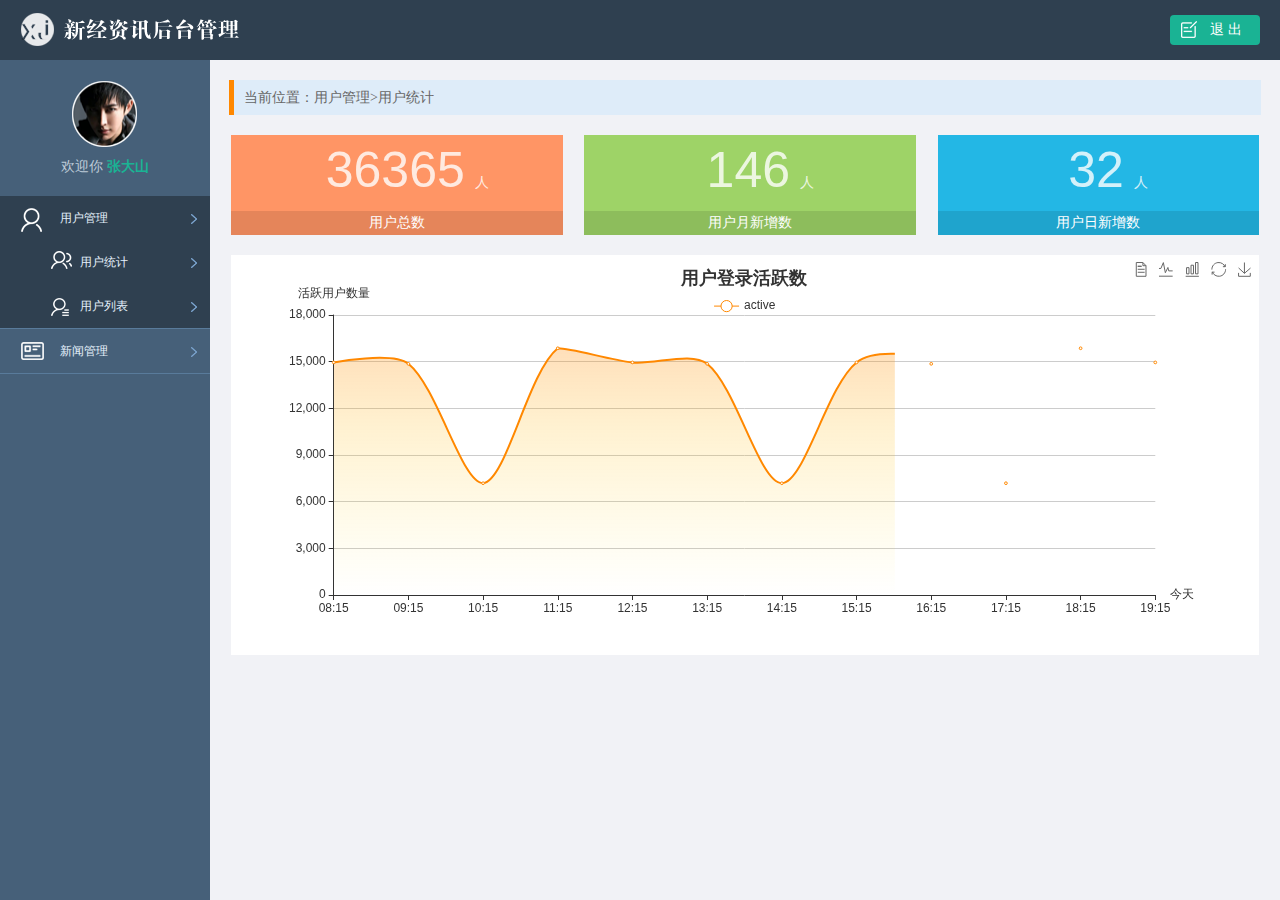
<file: blog/static/admin/html/index.html>
<!DOCTYPE html>
<html lang="en">
<head>
	<meta charset="UTF-8">
	<title>新经资讯后台管理</title>
	<link rel="stylesheet" type="text/css" href="../css/reset.css">
	<link rel="stylesheet" type="text/css" href="../css/main.css">
	<script type="text/javascript" src="../js/jquery-1.12.4.min.js"></script>
</head>
<body>
	<div class="header">
		<a href="#" class="logo fl"><img src="../images/logo.png" alt="logo"></a>
		<a href="#" class="logout fr">退 出</a>
	</div>
	
	<div class="side_bar">
		<div class="user_info">
			<img src="../images/person.png" alt="张大山">
			<p>欢迎你 <em>张大山</em></p>
		</div>

		<div class="menu_con">
			<div class="first_menu active"><a href="#" class="icon01">用户管理</a></div>
			<ul class="sub_menu show">
				<li><a class="icon022" href="user_count.html" target="main_frame">用户统计</a></li>
				<li class="current"><a href="user_list.html" class="icon021" target="main_frame">用户列表</a></li>
			</ul>
			<div class="first_menu"><a href="#" class="icon02">新闻管理</a></div>
			<ul class="sub_menu">
				<li><a href="news_review.html" class="icon031" target="main_frame">新闻审核</a></li>
				<li><a href="news_edit.html" class="icon032" target="main_frame">新闻版式编辑</a></li>
				<li><a href="news_type.html" class="icon034" target="main_frame">新闻分类管理</a></li>
			</ul>
		</div>
	</div>

	<div class="main_body" id="main_body">
		<iframe src="user_count.html" frameborder="0" id="main_frame" name="main_frame" frameborder="0" scrolling="auto"></iframe>
	</div>
	
	<script>
		$(function(){
			$('.first_menu').click(function(){
				$(this).addClass('active').siblings('.first_menu').removeClass('active');
				$(this).next().slideDown().siblings('.sub_menu').slideUp();
			})
			var frame_w = $('#main_body').outerWidth();
			var frame_h = $('#main_body').outerHeight();
			$('#main_frame').css({'width':frame_w,'height':frame_h});
		})
	</script>

</body>
</html>
</file>
<file: blog/static/admin/css/main.css>
body{
	background:#f1f2f6;
	font-family:'Microsoft YaHei';
}

.login_logo{
	background:rgba(47,64,80,0.4);
	height:45px;
}

.login_logo img{
	margin:5px 0 0 10px;
}

.header{
	width:100%;
	height:60px;
	overflow:hidden;
	background:#2f4050;
	position:fixed;
	left:0px;
	top:0px;
}

.header .logo{
	width:194px;
	height:33px;
	margin:13px 0 0 20px;
}

.header .logout{
	width:90px;
	height:30px;
	background:url(../images/icons.png) 10px -344px no-repeat #1ab394;
	margin:15px 20px 0 0;
	border-radius:4px;
	text-indent:40px;
	line-height:30px;
	font-size:14px;
	color:#fff;
}

.header .logout:hover{
	width:88px;
	height:28px;
	border:1px solid #1ab394;
	background:url(../images/icons.png) 10px -344px no-repeat #2f4050;
	opacity:0.5;
}

.side_bar{
	position:fixed;
	width:210px;
	background:#466079;
	left:0px;
	top:60px;
	bottom:0px;
}

.user_info{
	width:210px;
	overflow:hidden;
}

.user_info img{
	display:block;
	margin:20px auto 0;
	width:68px;
	height:68px;
	border-radius:34px;
}

.user_info p{
	text-align:center;
	font-size:14px;
	color:#bdcbd8;
	margin:10px auto;
}

.user_info em{
	font-weight:bold;
	color:#1ab394;
}

.menu_con{
	width:210px;
	margin-top:10px;
	overflow:hidden;
}

.first_menu{
	height:44px;
	border-bottom:1px solid #597b9b;
	background:url(../images/icons.png) 190px -283px no-repeat;
}

.menu_con .active{
	background:url(../images/icons.png) 190px -283px no-repeat #2f4050;
	border-bottom:0px;
}

.menu_con a{
	display:block;
	height:44px;
	line-height:44px;
	color:#e5f1fc;
	font-size:12px;
	text-indent:60px;
}

.icon01{
	background:url(../images/icons.png) 20px 12px no-repeat;
}

.icon02{
	background:url(../images/icons.png) 20px -38px no-repeat;
}

.icon021{
	background:url(../images/icons.png) 50px -87px no-repeat;
}

.icon022{
	background:url(../images/icons.png) 50px -139px no-repeat;
}


.icon03{
	background:url(../images/icons.png) 20px -89px no-repeat;
}

.icon031{
	background:url(../images/icons.png) 50px -185px no-repeat;
}

.icon032{
	background:url(../images/icons.png) 50px -235px no-repeat;
}

.icon033{
	background:url(../images/icons.png) 50px -336px no-repeat;
}

.icon034{
	background:url(../images/icons.png) 50px -390px no-repeat;
}

.sub_menu{
	display:none;
	border-bottom:1px solid #597b9b;
}

.sub_menu li{
	background:url(../images/icons.png) 190px -283px no-repeat #2f4050;
}

.sub_menu a{
	text-indent:80px;
}

.show{
	display:block;
}

.main_body{
	position:fixed;
	background:#f9f9f9;
	left:210px;
	top:60px;
	right:0px;
	bottom:0px;
}

.breadcrub{
	width:96%;
	height:35px;
	line-height:35px;
	background-color:#deecf9;
	margin:20px auto 0;
	font-size:14px;
	border-left:5px solid #f80;
	text-indent:10px;
	color:#666;
}

.pannel{
	width:96%;
	overflow:hidden;
	margin:20px auto 0;
	background-color:#fff;
}

.pannel img{
	display:block;
	width:90%;
	margin:20px auto 0;
}

.spannels{
	overflow:hidden;
	margin:20px auto 0;
}

.spannel{
	width:31%;
	float:left;
	margin-left:2%;
	height:100px;
	overflow:hidden;
	text-align:center;
	position:relative;
}

.spannel2{
	width:30%;
	float:left;
	margin-left:2%;
	height:100px;
	overflow:hidden;
	text-align:center;
	position:relative;
}

.spannel em,.spannel2 em{
	font-size:50px;
	line-height:50px;
	display:inline-block;
	margin:10px 0 0 20px;
	font-family:'Arial';
	color:rgba(255,255,255,0.8);
}

.spannel span,.spannel2 span{
	font-size:14px;
	display:inline-block;
	color:rgba(255,255,255,0.8);
	margin-left:10px;
}

.spannel b,.spannel2 b{
	position:absolute;
	left:0;
	bottom:0;
	width:100%;
	line-height:24px;
	background:rgba(0,0,0,0.1);
	color:#fff;
	font-size:14px;
	font-weight:normal;
}



.scolor01{
	background-color:#ff9565;
}

.scolor02{
	background-color:#9ed367;
}

.scolor03{
	background-color:#23b7e5;
}

.chart_show{
	width:100%;
	height:400px;
}

.login_bg{
	position:fixed;
	left:0;
	top:0;
	width:100%;
	height:100%;
	z-index:-9999;
	background:url(../images/login-bg.jpg) no-repeat;
}

.login_form{
  width:330px;
  height:292px;
  background:#fff;
  position:fixed;
  left:50%;
  top:50%;
  margin-top:-146px;
  margin-left:-165px;
  overflow:hidden;
  border-radius:6px;
}

.login_form .error_tip{
	position:absolute;
	font-size:12px;
	color:#f00;
	bottom:84px;
	left:18px;
	display:none;
}


.login_title{
  line-height:72px;
  text-align:center;
  background:#1ab394;
  color:#fff;
  font-size:20px;
}

.input_txt{
  display:block;
  margin:20px auto 0;
  width:298px;
  height:32px;
  border:1px solid #d0d0d0;
  border-radius:4px;
  outline:none;
  text-indent:10px; 
}

.forget_pass{
  display:block;
  width:298px;
  margin:10px auto 0;
  text-align:right;
  font-size:14px;
  color:#5195d0;
}

.input_sub{
  display:block;
  margin:40px auto 0;
  width:298px;
  height:32px;
  border:0px;
  border-radius:4px;
  background:#1ab394;
  color:#fff;
  cursor:pointer;
}

.input_sub:hover{
  opacity:0.8;
}


.common_table{
	width:100%;
	border-collapse:collapse;
	border:1px solid #d1d1d1;
}

.common_table th,.common_table td{
	border:1px solid #d1d1d1;
	text-align:center;
	padding:13px 0px;
	font-size:12px;
}

.pagenation{      
    padding:0px;
    list-style:none;
    width:960px;
    height:40px;
    margin:20px auto 0;
    text-align:center;
    font-size:0px;
}

.pagenation li{
    display:inline-block;
    height:26px;            
    font-size:12px;
    margin:7px 5px 0px;          
}

.pagenation  a{
    line-height:26px;
    text-decoration:none;
    color:#393c35;
    display:block;
    padding:0px 10px;
    border:1px solid #d1d1d1;
}

.pagenation a:hover{
    background:#f80;
    color:#fff;
}

.review,.edit,.addtype{
	display:block;
	width:40px;
	line-height:20px;
	margin:-5px auto;
	border-radius:4px;
	color:#fff;
	background:#25c192;
}

.addtype{
	width:100px;
	line-height:26px;
}

.edit{
	background:#25c192;
}

.common_table .tleft{
	text-align:left;
	text-indent:10px;
}

.review_title{
	font-size:18px;
	line-height:40px;
	text-indent:20px;
	border-bottom:1px solid #ddd;
	margin-bottom:20px;
}

.form_group{
	overflow:hidden;
	margin-bottom:15px;
}

.form_group label{
	float:left;
	width:12%;
	line-height:30px;
	text-align:right;
	font-size:14px;
}

.form_group .input_txt2{
	width:86%;
	height:30px;
	float:left;
	text-indent:10px;
	outline:none;
	border-radius:4px;	
	border:1px solid #d0d0d0;
	box-sizing:border-box;
}

.form_group .input_area,.form_group .input_multxt{
	width:86%;
	height:300px;
	float:left;
	padding:10px;
	outline:none;
	font-family:'Microsoft YaHei';
	font-size:14px;
	border-radius:4px;
	border:1px solid #d0d0d0;
	box-sizing:border-box;
}

.form_group .input_multxt{
	height:50px;
}

.rich_wrap{
	width:86%;
}

.form_group .sel_opt{
	width:150px;
	height:30px;
	float:left;
	border:1px solid #ddd;
	border-radius:4px;
	outline:none;
	text-indent:10px;
}

.form_group .index_pic{
	width:100px;
	height:100px;
	float:left;
	margin:0px;
}

.group_hide{
	display:none;
}

.indent_group{
	text-indent:12%;
	margin-top:15px;
}

.confirm{
	width:80px;
	height:30px;
	border-radius:4px;
	color:#fff;
	background:#25c192;
	border:0px;
	outline:none;
}

.cancel{
	width:80px;
	height:30px;
	border-radius:4px;
	color:#fff;
	background:#25c192;
	border:0px;
	outline:none;
}

.line_top{
	border-top:1px solid #ddd;
	padding:10px 0px;
}

.input_file{
	margin-top:4px;
}


.pop{
	width:500px;
	height:270px;
	border:1px solid #ddd;
	background:#fff;
	position:fixed;
	left:50%;
	top:50%;
	margin-top:-151px;
	margin-left:-251px;
	z-index:9999;
}

.pop h3{
	background:#25c192;
	line-height:40px;
	margin:2px;
	color:#fff;
	text-indent:10px;
}

.form_group .input_label{
	width:80px;
    line-height:32px;
    margin-left:60px;
}

.form_group .error_tip{
	position:absolute;
	left:141px;
	top:132px;
	color:#f00;
	font-size:12px;
	display:none;
}

.input_txt3{
  width:298px;
  height:32px;
  border:1px solid #d0d0d0;
  border-radius:4px;
  outline:none;
  text-indent:10px; 
}

.mt50{
	margin-top:50px;
}

.pop .line_top{
	text-align:center;
	margin-top:80px;
	padding-top:15px;
}

.mask{
	position:fixed;
	width:100%;
	height:100%;
	background:#000;
	left:0px;
	top:0px;
	opacity:0.3
}

.pop_con{
	display:none;
}

.category_name{
	font-size:14px;
	line-height:30px;
}

.ui-pagination-container{
	text-align:center;
	margin-top:5px;
}

.news_filter_form{
	float:right;
	height:36px;
	margin:4px 10px 0 0;
}

.news_filter_form .input_txt{
	float:left;
	margin:0px;
	width:298px;
	height:26px;
	border:1px solid #d0d0d0;
	border-radius:4px;
	outline:none;
	text-indent:10px; 
  }

  .news_filter_form .input_sub{
	float:left;
	margin:0px;
	margin-left:15px;
	width:100px;
	height:28px;
	border:0px;
	border-radius:4px;
	background:#1ab394;
	color:#fff;
	cursor:pointer;
  }
</file>
